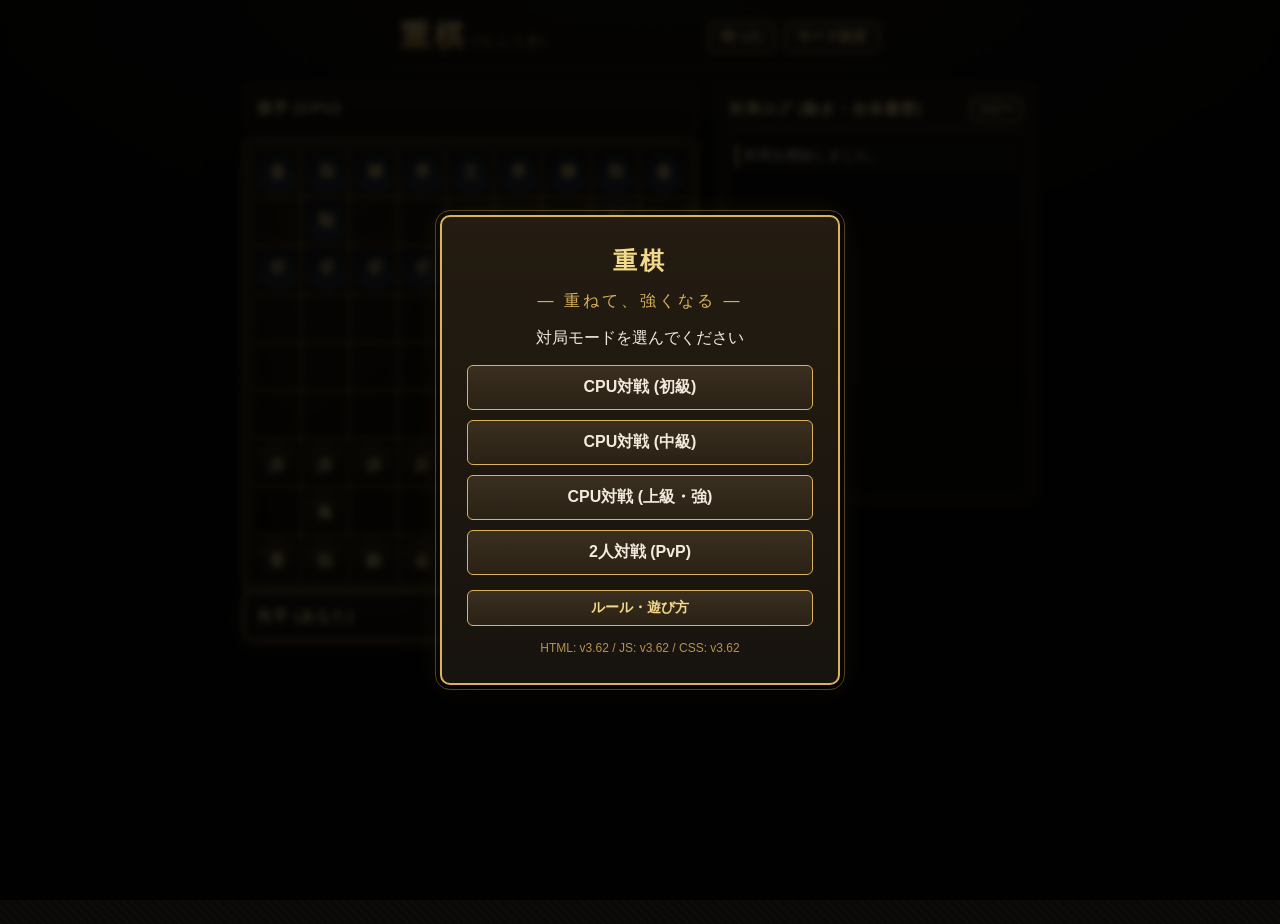
<file: index.html>
<!DOCTYPE html>
<html lang="ja" data-html-version="v3.62">
<head>
    <meta charset="UTF-8">
    <meta name="viewport" content="width=device-width, initial-scale=1.0">
    <title>重棋 (ちょうぎ)</title>
    <link rel="stylesheet" href="style.css">
</head>
<body>

    <header>
        <div class="header-inner">
            <h1>重棋 <span class="sub-title">(ちょうぎ)</span></h1>
            <div class="header-buttons">
                <button class="action-btn" onclick="undoMove()">待った</button>
                <button class="action-btn" onclick="openModeModal()">モード設定</button>
            </div>
        </div>
    </header>

    <div class="main-container">
        <div class="board-section">
            <div id="gote-hud" class="player-hud">
                <span id="gote-name" class="player-name">後手 (CPU)</span>
                <div id="gote-hand-pieces" class="hand-pieces-container"></div>
            </div>

            <div id="board-container"></div>

            <div id="sente-hud" class="player-hud">
                <span class="player-name">先手 (あなた)</span>
                <div id="sente-hand-pieces" class="hand-pieces-container"></div>
            </div>
        </div>

        <div class="side-panel">
            <div class="panel-box">
                <div style="display: flex; justify-content: space-between; align-items: center; border-bottom: 1px solid #5a4531; padding-bottom: 5px; margin-bottom: 10px;">
                    <h3 style="margin: 0; border: none; padding: 0;">対局ログ (動き・合体履歴)</h3>
                    <button class="action-btn" onclick="copyGameLogs()" style="padding: 3px 8px; font-size: 0.75rem;">コピー</button>
                </div>
                <div id="game-log-container"></div>
            </div>
        </div>
    </div>

    <!-- モーダル各種 -->
    <div id="mode-modal" class="modal-overlay" style="display: none;">
        <div class="modal-content">
            <h2>重棋</h2>
            <p style="color: #dcb35c; letter-spacing: 3px; margin-top: -6px;">― 重ねて、強くなる ―</p>
            <p>対局モードを選んでください</p>
            <div class="modal-buttons">
                <button onclick="setGameMode('cpu', 1)">CPU対戦 (初級)</button>
                <button onclick="setGameMode('cpu', 2)">CPU対戦 (中級)</button>
                <button onclick="setGameMode('cpu', 3)">CPU対戦 (上級・強)</button>
                <button onclick="setGameMode('pvp', 0)">2人対戦 (PvP)</button>
            </div>
            <div style="margin-top: 15px;">
                <button class="action-btn" onclick="openRuleModal()" style="width: 100%; padding: 8px;">ルール・遊び方</button>
            </div>
            <div class="version-badge-modal">
                HTML: <span id="html-version">v3.62</span> / 
                JS: <span id="js-version">v3.62</span> / 
                CSS: <span id="css-version">v3.62</span>
            </div>
        </div>
    </div>

    <div id="rule-modal" class="modal-overlay" style="display: none;">
        <div class="modal-content" style="max-width: 450px; text-align: left;">
            <h2 style="text-align: center;">重棋のルール</h2>
            <p style="font-size: 0.9rem; line-height: 1.5;">
                ・9x9マスの将棋盤で行う変則ルールのボードゲームです。<br>
                ・同じマスに自分の駒が移動すると、最大4つまで「合体駒」として重なります。<br>
                ・敵陣に入ると成ることができます。<br>
                ・相手の王将を捉えるか、動けなくすると勝利です。
            </p>
            <div class="modal-buttons" style="margin-top: 20px;">
                <button onclick="closeRuleModal()" style="width: 100%;">閉じる</button>
            </div>
        </div>
    </div>

    <div id="promote-modal" class="modal-overlay" style="display: none;">
        <div class="modal-content">
            <h2 id="promote-modal-title">成りますか？</h2>
            <div class="modal-buttons" style="flex-direction: row; justify-content: center; gap: 15px;">
                <button onclick="resolvePromote(true)" style="flex: 1;">成る</button>
                <button onclick="resolvePromote(false)" style="flex: 1; background: #555;">成らず</button>
            </div>
        </div>
    </div>

    <script src="script.js"></script>
</body>
</html>
</file>
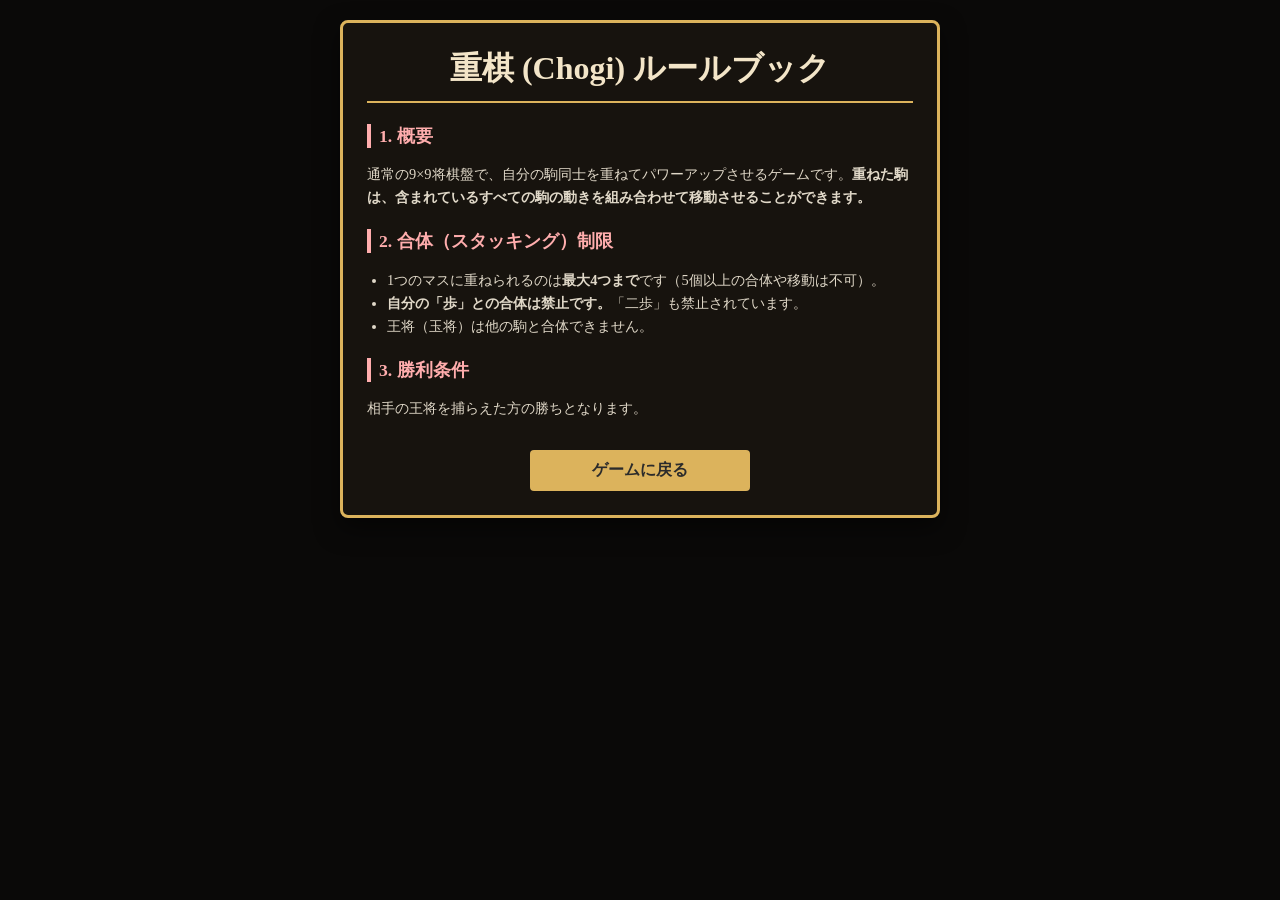
<file: rules.html>
<!DOCTYPE html>
<html lang="ja">
<head>
    <meta charset="UTF-8">
    <meta name="viewport" content="width=device-width, initial-scale=1.0">
    <title>重棋 (Chogi) ルールブック</title>
    <style>
        body {
            font-family: "Hiragino Mincho ProN", "Yu Mincho", serif;
            background-color: #0a0908;
            color: #f4f4f9;
            margin: 0;
            padding: 20px;
            display: flex;
            flex-direction: column;
            align-items: center;
        }
        .container {
            max-width: 600px;
            width: 100%;
            background: #17130e;
            border: 3px solid #dcb35c;
            border-radius: 8px;
            padding: 24px;
            box-sizing: border-box;
            box-shadow: 0 10px 25px rgba(0,0,0,0.5);
        }
        h1 { color: #f3e5c8; text-align: center; border-bottom: 2px solid #dcb35c; padding-bottom: 10px; margin-top: 0; }
        h2 { color: #ffadad; font-size: 1.1rem; margin-top: 20px; border-left: 4px solid #ffadad; padding-left: 8px; }
        p, li { font-size: 0.9rem; line-height: 1.6; color: #e0d8c8; }
        ul { padding-left: 20px; }
        .back-btn {
            display: block;
            width: 100%;
            max-width: 200px;
            margin: 30px auto 0 auto;
            padding: 10px;
            background: #dcb35c;
            color: #2b2b2b;
            text-align: center;
            text-decoration: none;
            font-weight: bold;
            border-radius: 4px;
        }
        .back-btn:hover { background: #f3e5c8; }
    </style>
</head>
<body>
    <div class="container">
        <h1>重棋 (Chogi) ルールブック</h1>
        
        <h2>1. 概要</h2>
        <p>通常の9×9将棋盤で、自分の駒同士を重ねてパワーアップさせるゲームです。<strong>重ねた駒は、含まれているすべての駒の動きを組み合わせて移動させることができます。</strong></p>

        <h2>2. 合体（スタッキング）制限</h2>
        <ul>
            <li>1つのマスに重ねられるのは<strong>最大4つまで</strong>です（5個以上の合体や移動は不可）。</li>
            <li><strong>自分の「歩」との合体は禁止です。</strong>「二歩」も禁止されています。</li>
            <li>王将（玉将）は他の駒と合体できません。</li>
        </ul>

        <h2>3. 勝利条件</h2>
        <p>相手の王将を捕らえた方の勝ちとなります。</p>

        <a href="index.html" class="back-btn">ゲームに戻る</a>
    </div>
</body>
</html>
</file>
<file: style.css>
@import url('https://fonts.googleapis.com/css2?family=Yuji+Boku&display=swap');

/* 重棋 v3.62 テーマ「漆黒 × 金 ＋ 合体発光」 */
:root {
    --css-version: 'v3.62';
    --bg-color: #0a0908;
    --panel-bg: #17130e;
    --panel-bg-2: #1f1912;
    --border-color: #dcb35c;
    --gold-bright: #f3d98b;
    --gold-deep: #8a6d2f;
    --board-bg: #171208;
    --cell-border: rgba(220, 179, 92, 0.45);
    --text-color: #f3e9dc;
    --accent-red: #ff5a3c;
}

* { -webkit-tap-highlight-color: transparent; }

body {
    background:
        radial-gradient(1200px 600px at 50% -10%, rgba(220, 179, 92, 0.10), transparent 60%),
        repeating-linear-gradient(45deg, rgba(255,255,255,0.012) 0 2px, transparent 2px 6px),
        var(--bg-color);
    color: var(--text-color);
    font-family: 'Hiragino Kaku Gothic ProN', 'Meiryo', sans-serif;
    margin: 0;
    padding: 0 0 24px 0;
    display: flex;
    flex-direction: column;
    min-height: 100vh;
    align-items: center;
    justify-content: flex-start;
}

header {
    margin-top: 16px;
    width: 100%;
    display: flex;
    justify-content: center;
}

.header-inner {
    display: flex;
    justify-content: space-between;
    align-items: center;
    width: 100%;
    max-width: 500px;
    padding: 0 10px 10px 10px;
    box-sizing: border-box;
    border-bottom: 1px solid rgba(220, 179, 92, 0.35);
}

h1 {
    font-family: 'Hiragino Mincho ProN', 'Yu Mincho', serif;
    font-size: 1.9rem;
    margin: 0;
    letter-spacing: 4px;
    display: flex;
    align-items: baseline;
    gap: 6px;
    background: linear-gradient(180deg, #f7e3a1 20%, #dcb35c 55%, #9a7a34 100%);
    -webkit-background-clip: text;
    background-clip: text;
    color: transparent;
    filter: drop-shadow(0 2px 6px rgba(220, 179, 92, 0.25));
}

.sub-title {
    font-size: 0.85rem;
    font-weight: normal;
    letter-spacing: 1px;
}

.header-buttons {
    display: flex;
    gap: 8px;
}

.main-container {
    display: flex;
    flex-direction: row;
    gap: 20px;
    margin-top: 16px;
    flex-wrap: wrap;
    justify-content: center;
    padding: 0 8px;
    box-sizing: border-box;
}

.board-section {
    display: flex;
    flex-direction: column;
    align-items: center;
}

.player-hud {
    width: 100%;
    max-width: 464px;
    background: linear-gradient(180deg, var(--panel-bg-2), var(--panel-bg));
    border: 1px solid #4a3a22;
    border-radius: 8px;
    padding: 8px 12px;
    display: flex;
    justify-content: space-between;
    align-items: center;
    margin-bottom: 8px;
    box-sizing: border-box;
    transition: border-color 0.2s, box-shadow 0.2s;
}

.player-hud.active {
    border-color: var(--border-color);
    box-shadow: 0 0 0 1px rgba(220, 179, 92, 0.35), 0 0 16px rgba(220, 179, 92, 0.35);
}

.player-name {
    font-weight: bold;
    font-size: 0.95rem;
    color: var(--gold-bright);
    letter-spacing: 1px;
    white-space: nowrap;
    margin-right: 8px;
}

.hand-pieces-container {
    display: flex;
    gap: 5px;
    min-height: 30px;
    align-items: center;
    flex-wrap: wrap;
    justify-content: flex-end;
}

.hand-piece {
    background: linear-gradient(180deg, #3a2f1f, #2a2115);
    border: 1px solid var(--border-color);
    color: var(--gold-bright);
    padding: 2px 7px;
    border-radius: 4px;
    font-size: 0.95rem;
    cursor: pointer;
    font-family: 'Yuji Boku', serif;
    font-weight: bold;
    transition: transform 0.1s, background 0.1s, box-shadow 0.1s;
}

.hand-piece:hover {
    background: #4d3d24;
    transform: translateY(-2px);
    box-shadow: 0 4px 8px rgba(0,0,0,0.5);
}

.hand-piece.selected {
    background: linear-gradient(180deg, var(--gold-bright), var(--border-color));
    color: #171208;
    box-shadow: 0 0 10px rgba(220, 179, 92, 0.6);
}

/* 盤：黒漆に金の罫線、盤の縁は二重の金枠 */
#board-container {
    display: grid;
    grid-template-columns: repeat(9, 1fr);
    grid-template-rows: repeat(9, 1fr);
    width: min(94vw, 452px);
    aspect-ratio: 1 / 1;
    background:
        linear-gradient(145deg, #2a2113 0%, #171208 55%, #201809 100%);
    border: 3px solid #060505;
    outline: 2px solid var(--gold-deep);
    box-shadow:
        inset 0 0 0 2px rgba(220, 179, 92, 0.5),
        inset 0 0 40px rgba(0,0,0,0.8),
        0 14px 34px rgba(0,0,0,0.75);
    border-radius: 8px;
    padding: 6px;
    box-sizing: border-box;
}

.cell {
    border: 1px solid var(--cell-border);
    display: flex;
    align-items: center;
    justify-content: center;
    position: relative;
    cursor: pointer;
    box-sizing: border-box;
}

.cell:hover {
    background-color: rgba(243, 217, 139, 0.10);
}

.cell.selected {
    background-color: rgba(220, 179, 92, 0.35);
    box-shadow: inset 0 0 0 2px var(--gold-bright);
}

.cell.movable::after {
    content: '';
    width: 26%;
    height: 26%;
    background: radial-gradient(circle, #ffe9a8 0%, rgba(220, 179, 92, 0.9) 55%, rgba(220, 179, 92, 0) 100%);
    border-radius: 50%;
    position: absolute;
    z-index: 2;
    pointer-events: none;
}

/* 敵駒を取れるマス／味方と合体できるマスはリングで示す */
.cell.movable-capture {
    box-shadow: inset 0 0 0 3px rgba(255, 90, 60, 0.85);
}
.cell.movable-capture::after {
    background: radial-gradient(circle, rgba(255,120,90,0.95) 0%, rgba(255, 90, 60, 0.7) 55%, rgba(255, 90, 60, 0) 100%);
}
.cell.movable-merge {
    box-shadow: inset 0 0 0 3px rgba(120, 220, 255, 0.75);
}
.cell.movable-merge::after {
    background: radial-gradient(circle, rgba(170,235,255,0.95) 0%, rgba(120, 220, 255, 0.7) 55%, rgba(120, 220, 255, 0) 100%);
}

.cell.last-moved {
    background-color: rgba(255, 90, 60, 0.20);
}

/* 駒：黒の五角形に金の文字。合体段数で層と発光が育つ */
.piece {
    width: 90%;
    height: 92%;
    background: linear-gradient(165deg, #453827 0%, #2b2115 55%, #1d160d 100%);
    display: flex;
    align-items: center;
    justify-content: center;
    position: relative;
    clip-path: polygon(50% 0%, 100% 20%, 87% 100%, 13% 100%, 0% 20%);
    font-family: 'Yuji Boku', 'Hiragino Mincho ProN', 'Yu Mincho', serif;
    font-weight: bold;
    filter: drop-shadow(0 3px 3px rgba(0,0,0,0.65));
    transition: filter 0.15s, transform 0.15s;
}

.piece.gote {
    transform: rotate(180deg);
    background: linear-gradient(165deg, #333a47 0%, #22262f 55%, #15171d 100%);
}

.cell.selected .piece {
    filter: drop-shadow(0 6px 8px rgba(0,0,0,0.7)) drop-shadow(0 0 8px rgba(243, 217, 139, 0.8));
    transform: translateY(-2px) scale(1.04);
}
.cell.selected .piece.gote {
    transform: rotate(180deg) translateY(-2px) scale(1.04);
}

/* 合体駒：後ろにずれた層が見え、段数で色が 金 → 朱 → 燃える橙 に育つ */
.piece.stack-2 {
    filter:
        drop-shadow(-3px 3px 0 rgba(220, 179, 92, 0.55))
        drop-shadow(0 3px 4px rgba(0,0,0,0.7));
}
.piece.stack-3 {
    filter:
        drop-shadow(-3px 3px 0 rgba(255, 150, 60, 0.75))
        drop-shadow(-6px 6px 0 rgba(220, 179, 92, 0.35))
        drop-shadow(0 0 7px rgba(255, 150, 60, 0.55))
        drop-shadow(0 3px 4px rgba(0,0,0,0.7));
}
.piece.stack-4 {
    filter:
        drop-shadow(-3px 3px 0 rgba(255, 90, 60, 0.9))
        drop-shadow(-6px 6px 0 rgba(255, 150, 60, 0.55))
        drop-shadow(0 0 12px rgba(255, 90, 60, 0.85))
        drop-shadow(0 3px 4px rgba(0,0,0,0.7));
}


.piece-content-inner {
    width: 100%;
    height: 100%;
    display: flex;
    align-items: center;
    justify-content: center;
}

.single-piece-text {
    font-size: clamp(17px, 5.6vw, 26px);
    line-height: 1;
    color: var(--gold-bright);
    text-shadow: 0 0 6px rgba(220, 179, 92, 0.35), 1px 1px 1px rgba(0,0,0,0.6);
    padding-top: 12%;
}

.piece-grid {
    display: grid;
    grid-template-columns: repeat(2, 1fr);
    grid-template-rows: repeat(2, 1fr);
    width: 100%;
    height: 100%;
    gap: 0px;
    padding: 15% 3% 2% 3%;
    box-sizing: border-box;
}

/* 2段は縦2列で大きく、3段は上1＋下2、4段は2×2 */
.piece-grid.grid-2 {
    grid-template-columns: 1fr;
    grid-template-rows: repeat(2, 1fr);
}
.piece-grid.grid-3 > .sub-piece:first-child {
    grid-column: 1 / -1;
}

.sub-piece {
    font-family: 'Hiragino Mincho ProN', 'Yu Mincho', serif;
    font-size: clamp(12px, 3.6vw, 16px);
    display: flex;
    align-items: center;
    justify-content: center;
    line-height: 1;
    color: var(--gold-bright);
    font-weight: bold;
    text-shadow: 1px 1px 1px rgba(0,0,0,0.6);
}
.piece-grid.grid-2 .sub-piece {
    font-size: clamp(15px, 4.6vw, 21px);
}
.piece-grid.grid-3 .sub-piece {
    font-size: clamp(13px, 4vw, 18px);
}

.sub-piece.promoted {
    color: #ff7a5c !important;
    text-shadow: 0 0 6px rgba(255, 90, 60, 0.6);
}
.single-piece-text.promoted {
    color: #ff7a5c;
    text-shadow: 0 0 8px rgba(255, 90, 60, 0.55), 1px 1px 1px rgba(0,0,0,0.6);
}

.side-panel {
    width: 320px;
    display: flex;
    flex-direction: column;
    gap: 15px;
}

.panel-box {
    background: linear-gradient(180deg, var(--panel-bg-2), var(--panel-bg));
    border: 1px solid #4a3a22;
    border-radius: 8px;
    padding: 12px;
}

.panel-box h3 {
    margin: 0 0 10px 0;
    font-size: 0.95rem;
    color: var(--gold-bright);
    letter-spacing: 1px;
    border-bottom: 1px solid #4a3a22;
    padding-bottom: 5px;
}

#game-log-container {
    height: 340px;
    overflow-y: auto;
    display: flex;
    flex-direction: column;
    gap: 4px;
    font-size: 0.85rem;
    background: rgba(0,0,0,0.35);
    padding: 6px;
    border-radius: 4px;
}

.log-item {
    padding: 3px 6px;
    background: rgba(255,255,255,0.03);
    border-radius: 3px;
    border-left: 3px solid var(--border-color);
}

button.action-btn {
    background: linear-gradient(180deg, #3a2f1f, #2a2115);
    border: 1px solid var(--border-color);
    color: var(--gold-bright);
    padding: 6px 12px;
    border-radius: 6px;
    cursor: pointer;
    font-weight: bold;
    font-size: 0.85rem;
    transition: background 0.1s, transform 0.1s, box-shadow 0.1s;
}

button.action-btn:hover {
    background: #4d3d24;
    transform: translateY(-1px);
    box-shadow: 0 4px 10px rgba(0,0,0,0.5);
}

.modal-overlay {
    position: fixed;
    top: 0;
    left: 0;
    width: 100%;
    height: 100%;
    background: rgba(0, 0, 0, 0.82);
    backdrop-filter: blur(3px);
    display: flex;
    align-items: center;
    justify-content: center;
    z-index: 1000;
}

.modal-content {
    background: linear-gradient(180deg, #241c11, var(--panel-bg));
    border: 2px solid var(--border-color);
    outline: 1px solid rgba(220, 179, 92, 0.35);
    outline-offset: 4px;
    border-radius: 10px;
    padding: 28px 25px;
    width: 90%;
    max-width: 400px;
    text-align: center;
    box-shadow: 0 18px 44px rgba(0,0,0,0.85), 0 0 30px rgba(220, 179, 92, 0.12);
    box-sizing: border-box;
}

.modal-content h2 {
    font-family: 'Hiragino Mincho ProN', 'Yu Mincho', serif;
    color: var(--gold-bright);
    letter-spacing: 3px;
    margin-top: 0;
}

.modal-buttons {
    display: flex;
    flex-direction: column;
    gap: 10px;
    margin-top: 15px;
}

.modal-buttons button {
    background: linear-gradient(180deg, #3a2f1f, #2a2115);
    border: 1px solid var(--border-color);
    color: var(--text-color);
    padding: 11px;
    border-radius: 6px;
    cursor: pointer;
    font-weight: bold;
    font-size: 1rem;
    transition: transform 0.1s, box-shadow 0.1s, background 0.1s;
}

.modal-buttons button:hover {
    background: linear-gradient(180deg, var(--gold-bright), var(--border-color));
    color: #171208;
    transform: translateY(-1px);
    box-shadow: 0 6px 14px rgba(0,0,0,0.55), 0 0 12px rgba(220, 179, 92, 0.4);
}

.version-badge-modal {
    margin-top: 15px;
    font-size: 0.75rem;
    color: var(--border-color);
    opacity: 0.8;
}

@media (max-width: 768px) {
    .main-container {
        flex-direction: column;
        align-items: center;
    }
    .side-panel {
        width: 100%;
        max-width: 452px;
    }
    #game-log-container {
        height: 220px;
    }
    h1 {
        font-size: 1.6rem;
    }
}
</file>
